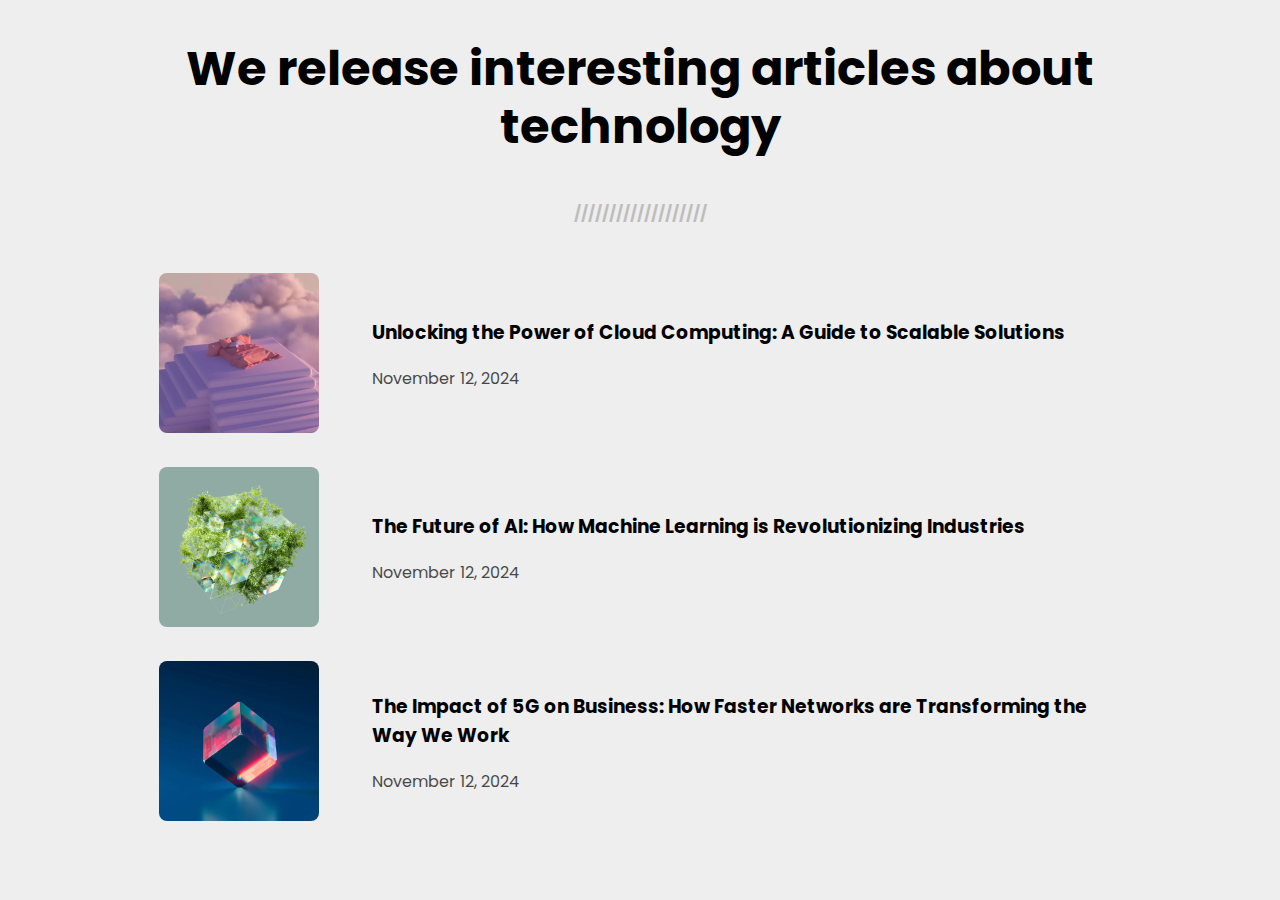
<file: HTML-CSS-JS/listaArticulosSimple/index.html>
<!DOCTYPE html>
<html lang="es">

<head>
    <meta charset="UTF-8">
    <meta name="viewport" content="width=device-width, initial-scale=1.0">
    <title>Lista de articulos</title>
    <link rel="stylesheet" href="styles.css">
    <link rel="preconnect" href="https://fonts.googleapis.com">
    <link rel="preconnect" href="https://fonts.gstatic.com" crossorigin>
    <link rel="stylesheet" href="https://fonts.googleapis.com/css2?family=Poppins:wght@600&family=Rubik:ital,wght@0,300..900;1,300..900&display=swap">
</head>

<body>
    <center>
    <div class="title">
        <h1>We release interesting articles about technology</h1>
    </div>
</center>
    <h2 class="separator">///////////////////</h2>

    <div class="articles-container">
        <div class="article">
            <img class="article-img" src="img/photo_1.png" alt="Imagen del articulo.">
        
            <div class="article-info">
                <h3 class="article-title">Unlocking the Power of Cloud Computing: A Guide to Scalable Solutions</h3>
                <p class="article-desc">November 12, 2024</p>
            </div>

        </div>
        <div class="article">
            <img class="article-img" src="img/photo_3.png" alt="Imagen del articulo.">
        
            <div class="article-info">
                <h3 class="article-title">The Future of AI: How Machine Learning is Revolutionizing Industries</h3>
                <p class="article-desc">November 12, 2024</p>
            </div>

        </div>
        <div class="article">
            <img class="article-img" src="img/photo_2.png" alt="Imagen del articulo.">
        
            <div class="article-info">
                <h3 class="article-title">The Impact of 5G on Business: How Faster Networks are Transforming the Way We Work</h3>
                <p class="article-desc">November 12, 2024</p>
            </div>

        </div>
    </div>
</body>

</html>
</file>
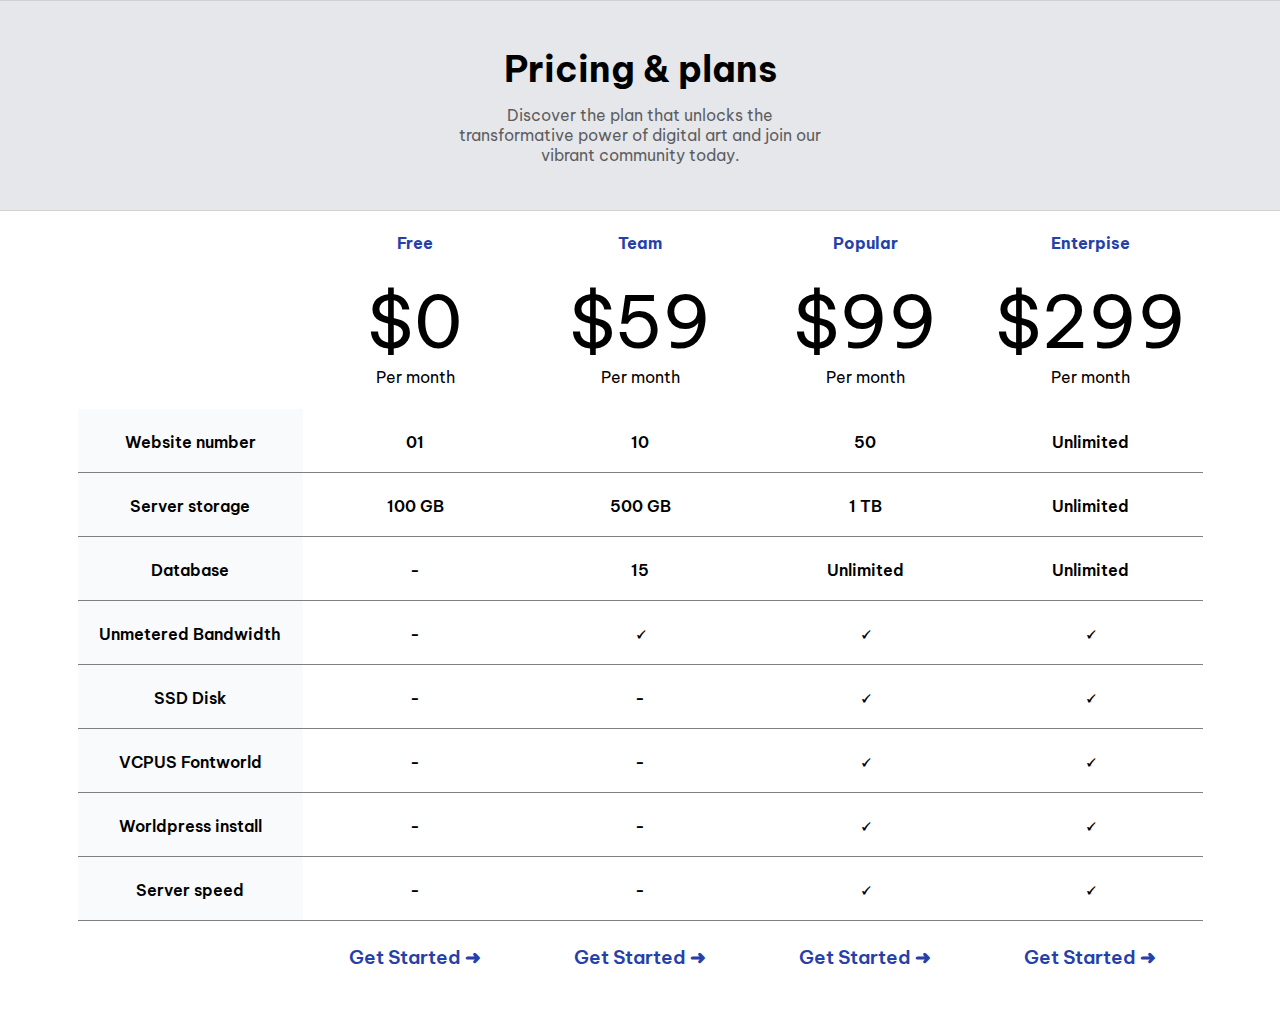
<file: HTML-CSS-JS/pricingTable/index.html>
<!DOCTYPE html>
<html lang="es">

<head>
    <meta charset="UTF-8">
    <meta name="viewport" content="width=device-width, initial-scale=1.0">
    <title>Pricing table</title>
    <link rel="stylesheet" href="styles.css">
    <link rel="preconnect" href="https://fonts.googleapis.com">
    <link rel="preconnect" href="https://fonts.gstatic.com" crossorigin>
    <link href="https://fonts.googleapis.com/css2?family=Be+Vietnam+Pro:wght@600;700&display=swap" rel="stylesheet">
</head>

<body>
    <div class="title-container">
        <div class="title">Pricing & plans</div>
        <div class="title-desc">Discover the plan that unlocks the transformative power of digital art and join our
            vibrant community today.</div>
    </div>
    <div class="pricing-table">
        <div class="pricing-table-container">
            <div class="option-body">
                <div class="type">‎ </div>
                <div class="price">‎ </div>
                <div class="time">‎ </div>
                <div class="website">Website number</div>
                <div class="storage">Server storage</div>
                <div class="database">Database</div>
                <div class="bandwidth">Unmetered Bandwidth</div>
                <div class="ssd-disk">SSD Disk</div>
                <div class="fontworld">VCPUS Fontworld</div>
                <div class="worldpress">Worldpress install</div>
                <div class="speed">Server speed</div>
                <button class="button">‎<span>➜</span></button>
            </div>
        </div>
        <div class="pricing-table-container">
            <div class="option-body">
                <div class="option-type">Free</div>
                <div class="option-price">$0</div>
                <div class="option-time">Per month</div>
                <div class="option-website">01</div>
                <div class="option-storage">100 GB</div>
                <div class="option-database">-</div>
                <div class="option-bandwidth">-</div>
                <div class="option-ssd-disk">-</div>
                <div class="option-fontworld">-</div>
                <div class="option-worldpress">-</div>
                <div class="option-speed">-</div>
                <button class="option-button">Get Started ➜</button>
            </div>
        </div>
        <div class="pricing-table-container">
            <div class="option-body">
                <div class="option-type">Team</div>
                <div class="option-price">$59</div>
                <div class="option-time">Per month</div>
                <div class="option-website">10</div>
                <div class="option-storage">500 GB</div>
                <div class="option-database">15</div>
                <div class="option-bandwidth">🗸</div>
                <div class="option-ssd-disk">-</div>
                <div class="option-fontworld">-</div>
                <div class="option-worldpress">-</div>
                <div class="option-speed">-</div>
                <button class="option-button">Get Started ➜</button>
            </div>
        </div>
        <div class="pricing-table-container">
            <div class="option-body">
                <div class="option-type">Popular</div>
                <div class="option-price">$99</div>
                <div class="option-time">Per month</div>
                <div class="option-website">50</div>
                <div class="option-storage">1 TB</div>
                <div class="option-database">Unlimited</div>
                <div class="option-bandwidth">🗸</div>
                <div class="option-ssd-disk">🗸</div>
                <div class="option-fontworld">🗸</div>
                <div class="option-worldpress">🗸</div>
                <div class="option-speed">🗸</div>
                <button class="option-button">Get Started ➜</button>
            </div>
        </div>
        <div class="pricing-table-container">
            <div class="option-body">
                <div class="option-type">Enterpise</div>
                <div class="option-price">$299</div>
                <div class="option-time">Per month</div>
                <div class="option-website">Unlimited</div>
                <div class="option-storage">Unlimited</div>
                <div class="option-database">Unlimited</div>
                <div class="option-bandwidth">🗸</div>
                <div class="option-ssd-disk">🗸</div>
                <div class="option-fontworld">🗸</div>
                <div class="option-worldpress">🗸</div>
                <div class="option-speed">🗸</div>
                <button class="option-button">Get Started ➜</button>
            </div>
        </div>
    </div>
    <br>
    <br>
</body>

</html>
</file>
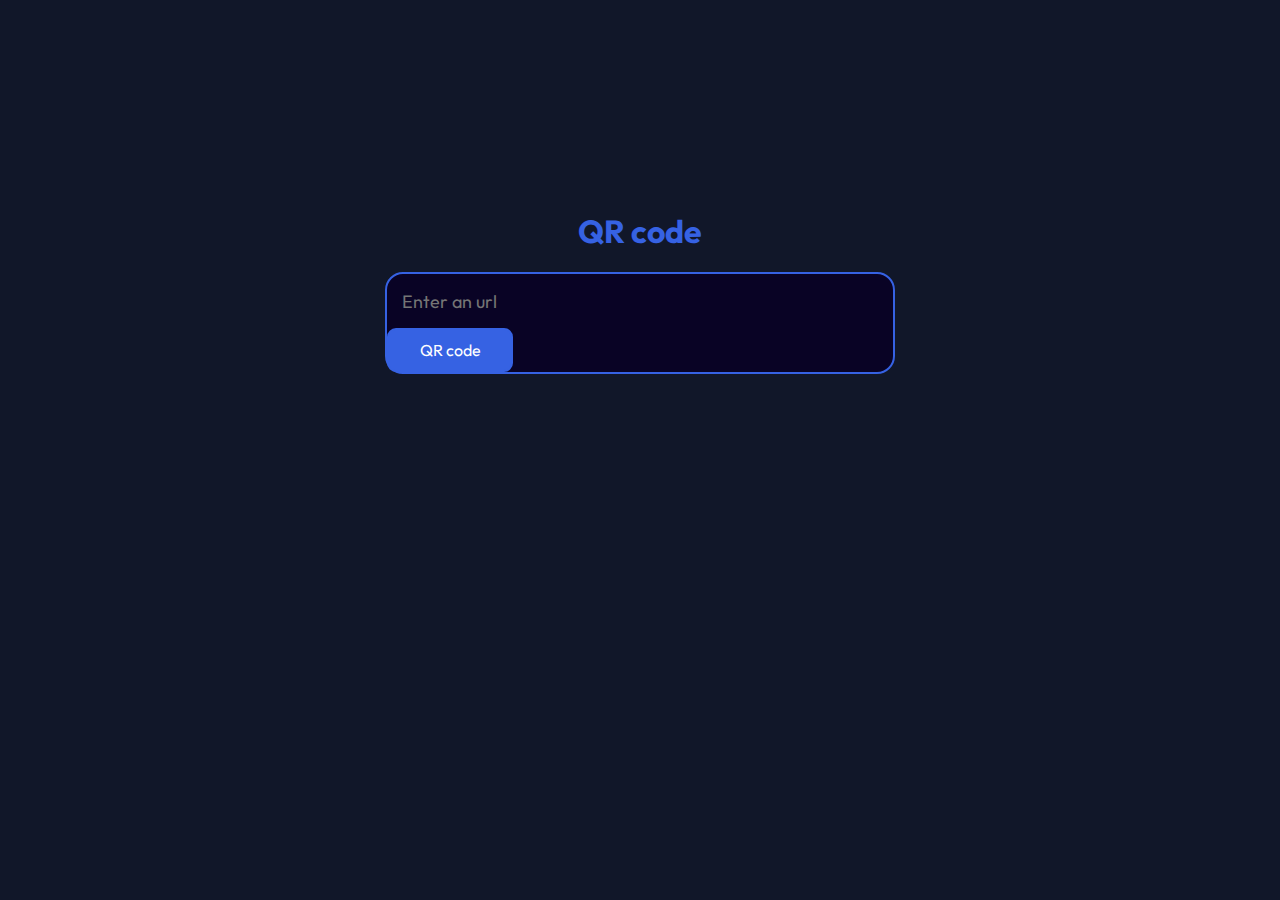
<file: HTML-CSS-JS/QRgenerator/index.html>
<!DOCTYPE html>
<html lang="en">

<head>
    <meta charset="UTF-8">
    <meta name="viewport" content="width=device-width, initial-scale=1.0">
    <link rel="stylesheet" href="styles.css">
    <title>QR Generator</title>
    <link rel="preconnect" href="https://fonts.googleapis.com">
    <link rel="preconnect" href="https://fonts.gstatic.com" crossorigin>
    <link href="https://fonts.googleapis.com/css2?family=Outfit:wght@100..900&display=swap" rel="stylesheet">
</head>

<body>
    <div class="main-container">
        <div class="title">
            <h1>QR code</h1>
        </div>
        <div class="form-link">
            <form id="qr-form" action="qrGenerated.html">
                <input type="text" placeholder="Enter an url" class="input-url" id="input-url" required>
                <input type="submit" id="submit" value="QR code">
            </form>
        </div>
    </div>
    <script src="script.js"></script>
</body>
</html>
</file>
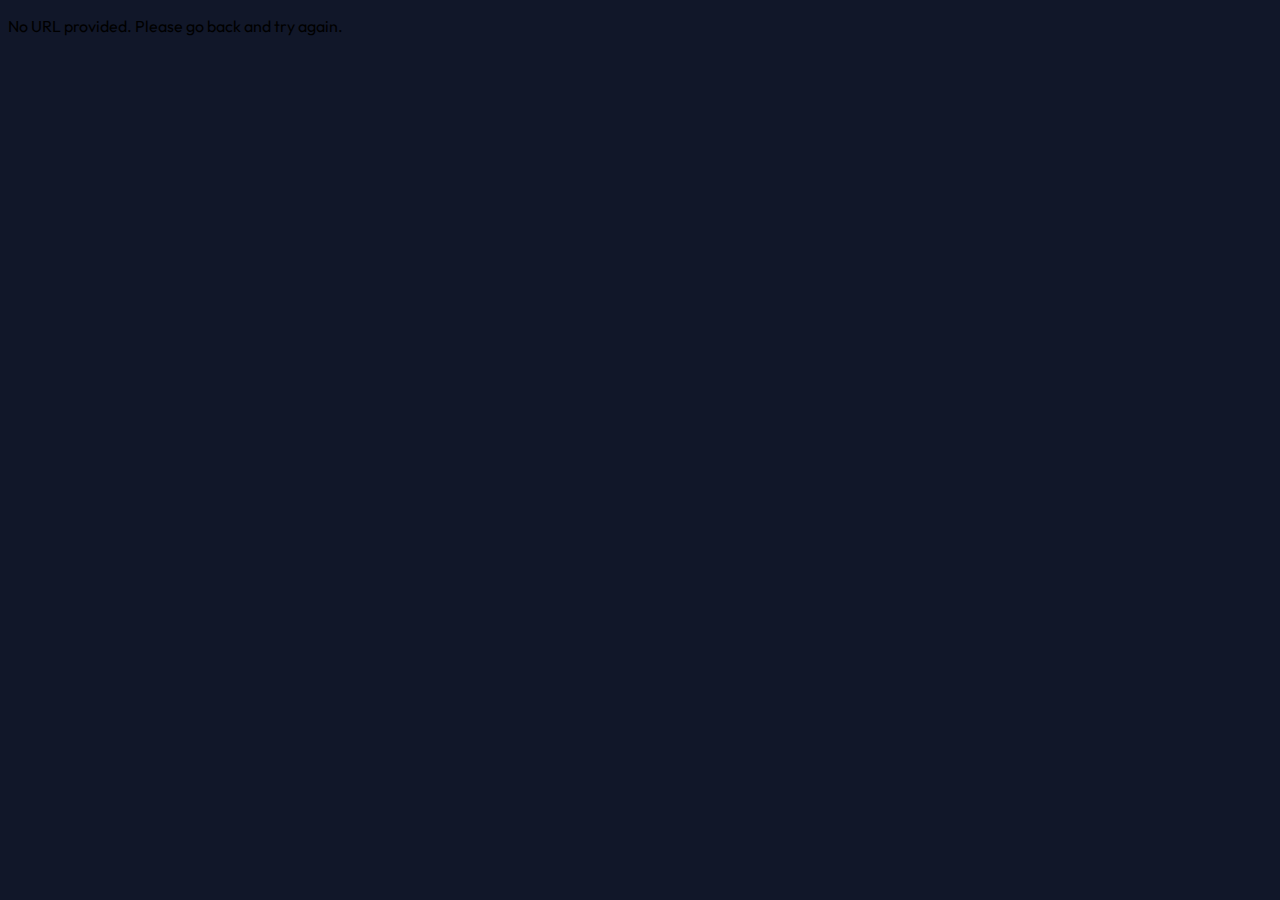
<file: HTML-CSS-JS/QRgenerator/qrGenerated.html>
<!DOCTYPE html>
<html lang="en">

<head>
    <meta charset="UTF-8">
    <meta name="viewport" content="width=device-width, initial-scale=1.0">
    <link rel="stylesheet" href="styles.css">
    <title>Generated QR Code</title>
    <link rel="preconnect" href="https://fonts.googleapis.com">
    <link rel="preconnect" href="https://fonts.gstatic.com" crossorigin>
    <link href="https://fonts.googleapis.com/css2?family=Outfit:wght@100..900&display=swap" rel="stylesheet">
</head>

<body>
    <div class="main-container">
        <div class="title">
            <h1>Your QR Code</h1>
        </div>
        <div id="qrCode" class="qr-container"></div>
        <a href="index.html" class="back-link">Generate another QR code</a>
    </div>

    <!-- Agrega el script QRCode.js -->
    <script src="qrcode.min.js"></script>
    <script src="qrGeneratedScript.js"></script>
</body>

</html>
</file>
<file: HTML-CSS-JS/listaArticulosSimple/styles.css>
body {
    background-color: #eeeeee;
    font-family: "Poppins", sans-serif;
    display: flex;
    flex-direction: column;
    justify-content: center;
    align-items: center;
}

.title {
    display: flex;
    justify-content: center;
    align-items: center;
    width: clamp(90%, 80%, 80%); /* clamp sirve para establecer un tamaño minimo, uno ideal y uno maximo. Esto cambia dependiendo del tamaño de pantalla del usuario*/
    font-size: 150%;
}

h1 {
    font-size: clamp(2rem, 4vw, 3rem);
    line-height: 1.2;
}

.separator{
    opacity: .2;
    font-size: clamp(0.5rem, 2vh, 1rem);
}

.articles-container{
    width: 90%;
}

.article{
    display: flex;
    flex-direction: row;
    justify-content: center;
    align-items: center;
    margin: 3%;
}

.article-img{
    border-radius: 5%;
    margin-right: 5%;
    height: 15%;
    max-width: 40%;
}

.article-info{
    width: clamp(70%, 50%, 50%);
}

.article-title{
    font-weight: bold;
}
.article-desc{
    opacity: .7;
}

@media (max-width: 768px) {
    .article-title {
      font-size: 2vh; 
    }
    .article-desc{
        font-size: 1.8vh
    }
  }
</file>
<file: HTML-CSS-JS/pricingTable/styles.css>
body{
    display: flex;
    align-items: center;
    justify-content: center;
    flex-direction: column;
    font-family: "Be Vietnam Pro", serif;
    margin: 0;
}

.title-container{
    display: flex;
    justify-content: center;
    align-items: center;
    flex-direction: column;
    width: 100%;
    background-color: #E5E7EB;
    padding: 5vh;
    margin: 0;
    border: solid 1px rgb(209, 209, 209);
}

.title{
    font-weight: 700;
    font-size: 4vh;
    margin-bottom: 1%;
}

.title-desc{
    font-size: 2.5;
    width: 30%;
    opacity: .6;
    text-align: center;
}

.pricing-table{
    display: flex;
    align-items: center;
    flex-direction: row;
}

.option-body{
    display: flex;
    justify-content: center;
    align-items: center;
    flex-direction: column;
    width: 25vh
}

.option-website, .option-storage, .option-database, .option-bandwidth, .option-ssd-disk, .option-fontworld, .option-worldpress, .option-speed{
    border-bottom: solid 1px grey;
    padding: 10%;
    padding-left: 0;
    padding-right: 0;
    width: 25vh;
    height: 2vh;
    text-align: center;
    align-items: center;
    font-weight: 600;
}

.option-type{
    color: #263FA9;
    padding: 10%;
    padding-left: 0;
    padding-right: 0;
    width: 100%;
    height: 200%;
    text-align: center;
    align-items: center;
    font-weight: 700;
}

.option-time{
    margin-bottom: 10%;
}

.option-button{
    margin-top: 10%;
    width: 100%;
    height: 100%;
    color: #263FA9;
    background-color: transparent;
    border: none;
    font-family: "Be Vietnam Pro", serif;
    font-size: larger;
    font-weight: 600;
}

.option-price{
    font-size: 8vh;
}

.website, .storage, .database, .bandwidth, .ssd-disk, .fontworld, .worldpress, .speed{
    border-bottom: solid 1px grey;
    padding: 10%;
    padding-left: 0;
    padding-right: 0;
    width: 25vh;
    height: 2vh;
    text-align: center;
    align-items: center;
    font-weight: 600;
    background-color: #F8FAFC;
}

.type{
    color: #263FA9;
    padding: 10%;
    padding-left: 0;
    padding-right: 0;
    width: 100%;
    height: 200%;
    text-align: center;
    align-items: center;
    font-weight: 700;
}

.time{
    margin-bottom: 10%;
}

.button{
    margin-top: 10%;
    width: 100%;
    height: 100%;
    color: #263FA9;
    background-color: transparent;
    border: none;
    font-family: "Be Vietnam Pro", serif;
    font-size: larger;
    font-weight: 600;
}

.price{
    font-size: 8vh;
}

span{
    opacity: 0;
}
</file>
<file: HTML-CSS-JS/QRgenerator/styles.css>
body {
    background-color: #111729;
    font-family: "Outfit", serif;
}

h1 {
    color: #3662E3;
}

.main-container {
    display: flex;
    justify-content: center;
    align-items: center;
    flex-direction: column;
    margin-top: 15%;
}

.form-link {
    background-color: #090325;
    color: #364153;
    border: 2px solid #3662E3;
    border-radius: 2vh;
    width: 40%;
    flex-direction: row;
}

.form-link:hover{
    background-color: #050116;
}

.input-url {
    all: unset;
    background-color: transparent;
    border: none;
    font-family: "Outfit", serif;
    font-size: 2vh;
    margin: 3%;
    text-align: left;
    width: 70%;
}

#submit{
    all: unset;
    background-color: #3662E3;
    color: #ffffff;
    padding: 2%;
    padding-left: 6%;
    padding-right: 6%;
    border: 2px solid #3662E3;
    border-radius: 1vh;
    cursor: pointer;
    text-align: end;
}

#submit:hover{
    background-color: transparent;
    border: 2px solid #3662E3;
    transition: .1s;
}
</file>
